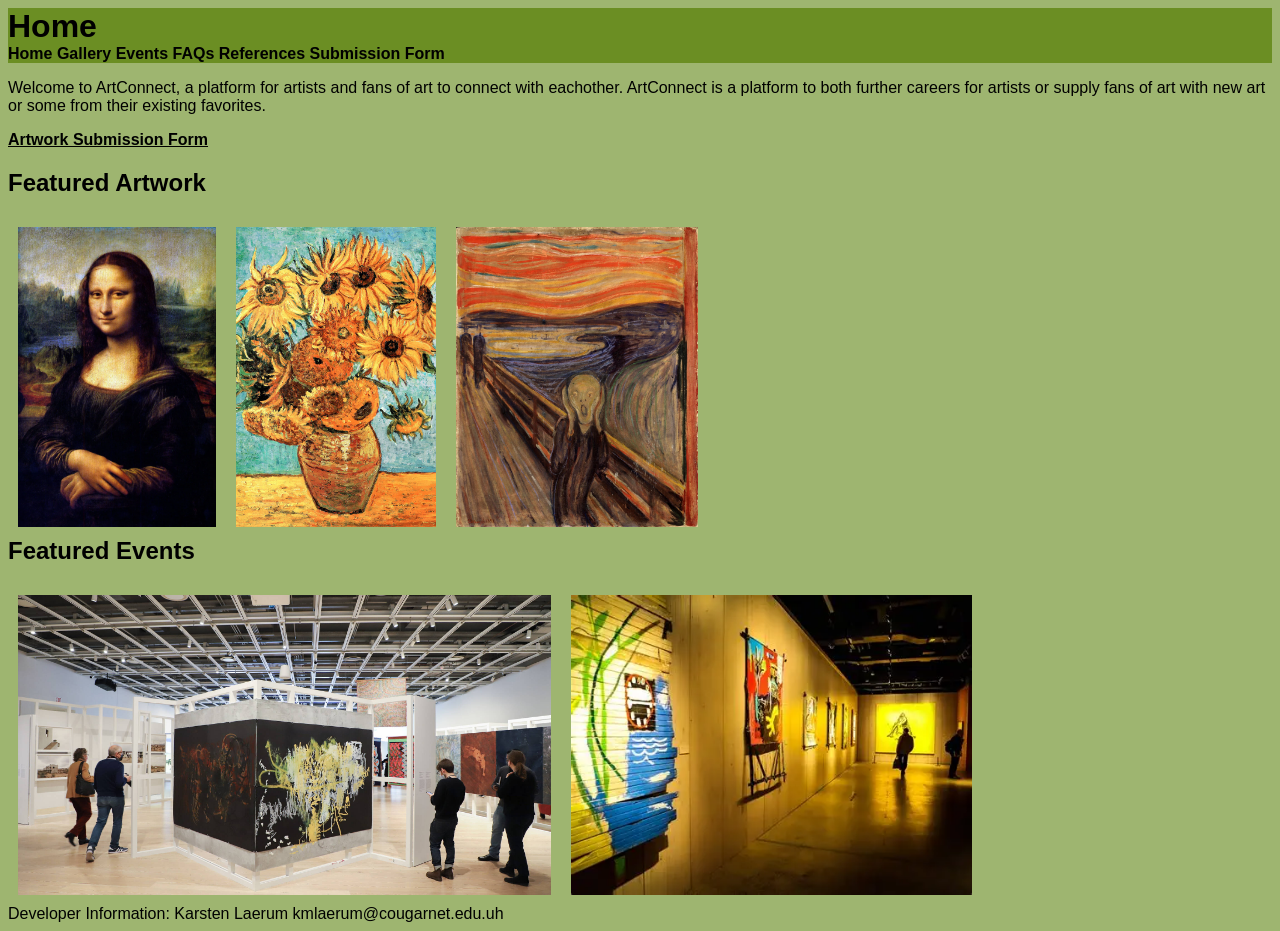
<file: frontend/index.html>
<!DOCTYPE html>
<html lang="en">
<head>
    <meta charset="UTF-8">
    <title> ArtConnect</title>
    <link rel="stylesheet" href="style.css" />
</head>
<body>
    <header>
<h1>Home</h1>
<nav>
    <a href="index.html">Home</a>
    <a href="pages/gallery.html">Gallery</a>
    <a href="pages/events.html">Events</a>
    <a href="pages/faqs.html">FAQs</a>
    <a href="pages/references.html">References</a>
    <a href="pages/submissionForm.html">Submission Form</a>
</nav>
<main>
</header>
<p>
    Welcome to ArtConnect, a platform for artists and fans of art to connect with eachother. 
    ArtConnect is a platform to both further careers for artists or supply fans of art with new art or some from their existing favorites.
 </p>
<a href="pages/submissionForm.html" class="submission">Artwork Submission Form </a>
<h2>Featured Artwork</h2>
<p>
<img src="images/Mona-Lisa.webp" class="responsive">
<img src="images/sunflower.jpg" class="responsive">
<img src="images/the-scream.jpg" class="responsive">
</p>
<h2>Featured Events</h2>
<img src="images/event1.jpg" class="responsive">
<img src="images/event2.webp" class="responsive">
</main>
<footer>Developer Information: Karsten Laerum
    kmlaerum@cougarnet.edu.uh
</footer>
</body>
</html>
</file>
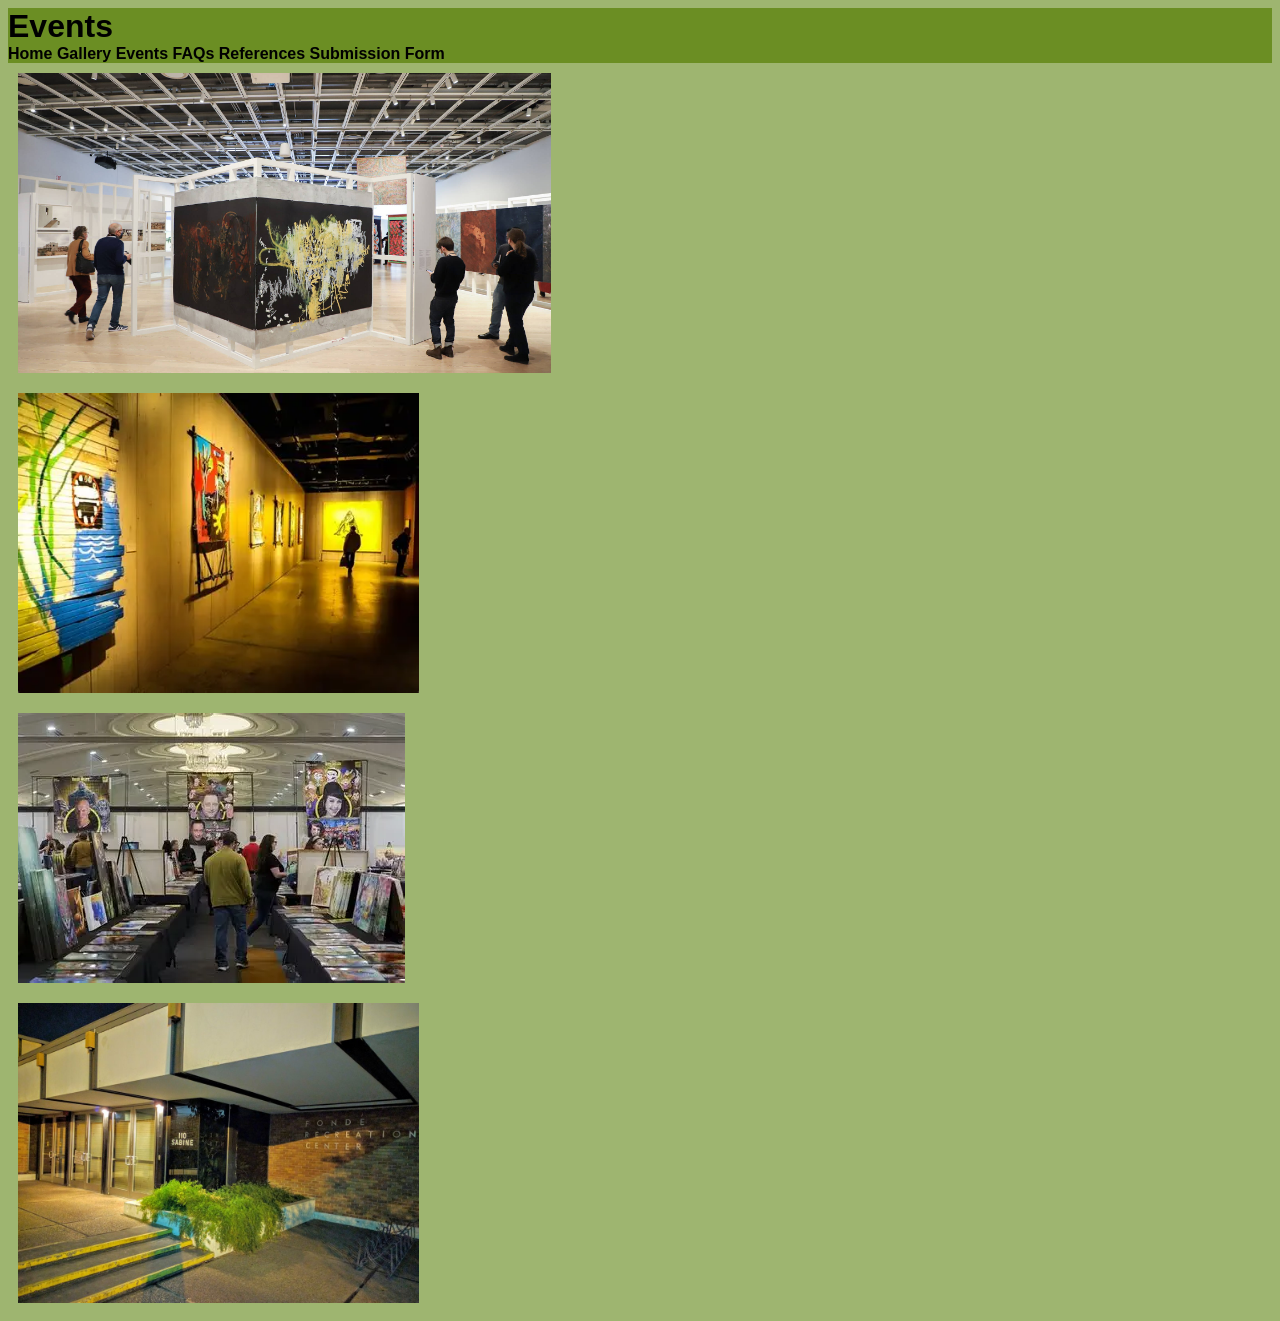
<file: frontend/pages/events.html>
<!DOCTYPE html>
<html lang="en">
<head>
    <meta charset="UTF-8">
    <title> ArtConnect</title>
    <link rel="stylesheet" href="../style.css" />
    <script src="../events.js"></script>
</head>
<body>
    <header>
<h1>Events</h1>
<nav>
    <a href="../index.html">Home</a>
    <a href="gallery.html">Gallery</a>
    <a href="events.html">Events</a>
    <a href="faqs.html">FAQs</a>
    <a href="references.html">References</a>
    <a href="submissionForm.html">Submission Form</a>
</nav>
<main>
    <figure class="events">
        <img src="../images/event1.jpg" >
        <figcaption>Art Exhibition for NYU art majors<br>7/26/26 2:00 PM - 5:00PM<br>18 Cooper Square New York, NY 10003</figcaption>
    </figure>
    <figure class="events">
        <img src="../images/event2.webp" >
        <figcaption>Art Estate Sale<br>8/20/26 5:30 PM - 9:30 PM<br>1919 Smith St,Houston TX 77002<br>A recent estate decided to sell their purchased art in an auction.</figcaption>
    </figure>
    <figure class="events">
        <img src="../images/event4.webp">
        <figcaption>Local Art Expo Katy<br>9/02/26 10:00 AM - 3:00 PM<br>2620 Commercial Center Blvd, Katy, TX 77494<br>Come down to see some of Katy's most promising artists</figcaption>
    </figure>
    <figure class="events">
        <img src="../images/event3.jpg" >
        <figcaption>Impressionist painting class<br>9/13/26 2:00 PM - 4:00 PM<br>110 Sabine St, Houston TX 77002<br> </figcaption>
    </figure>
    </div>
</main>
</body>
</html>
</file>
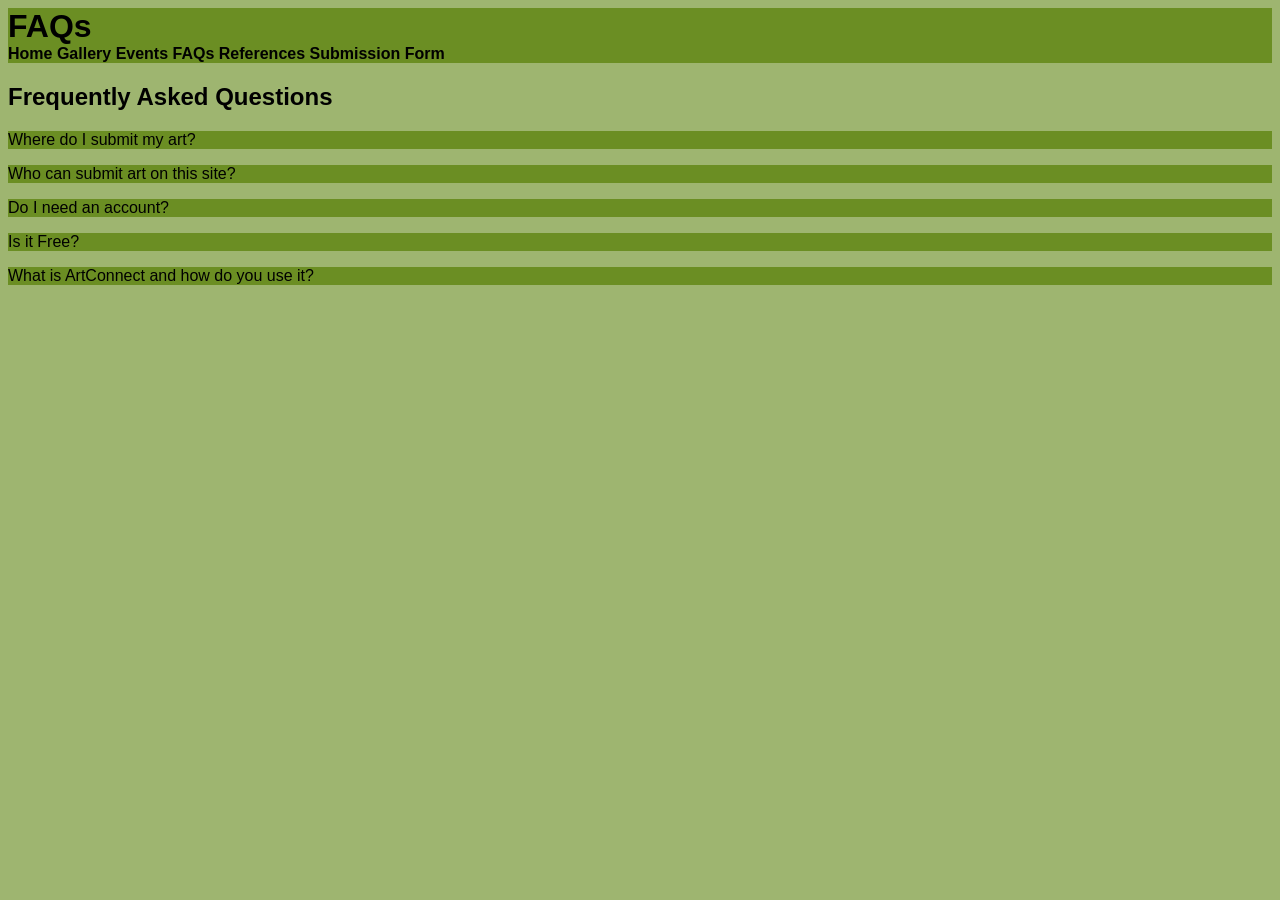
<file: frontend/pages/faqs.html>
<!DOCTYPE html>
<html lang="en">
<head>
    <meta charset="UTF-8">
    <title> ArtConnect</title>
    <link rel="stylesheet" href="../style.css" />
    <script src="../faqs.js"></script>
</head>
<body>
    <header>
<h1>FAQs</h1>
<nav>
    <a href="../index.html">Home</a>
    <a href="gallery.html">Gallery</a>
    <a href="events.html">Events</a>
    <a href="faqs.html">FAQs</a>
    <a href="references.html">References</a>
    <a href="submissionForm.html">Submission Form</a>
</nav>
<main>
    <h2>Frequently Asked Questions</h2>
    <p class="reveal-text">
    Where do I submit my art?<br>
    <span class="more-text">
        First navigate to the Home page and click on the hyperlinked text that reads: Artist Submission Form. After clicking the link there will be a form that will can be submitted to be reviewed and added to the site.
    </span>
    </p>
    <p class="reveal-text">
    Who can submit art on this site?<br>
    <span class="more-text">
       Any artist who wishes to use the platform to share their artwork.
    </span>
    </p>
    <p class="reveal-text">
    Do I need an account?<br>
    <span class="more-text">
        There are no accounts that need to be made to view the website. Submitting art will require an email.
    </span>
</p>
<p class="reveal-text">
    Is it Free?
    <span class="more-text">
        ArtConnect is completely free to use.<br>
    </span>
</p>
<p class="reveal-text">
    What is ArtConnect and how do you use it?<br>
    <span class="more-text">
        ArtConnect is a site to both view and share art and art related events. To view artwork click on the Gallery page and to view art events click on the Events page.
    </span>
</p>
</main>
</body>
</html>
</file>
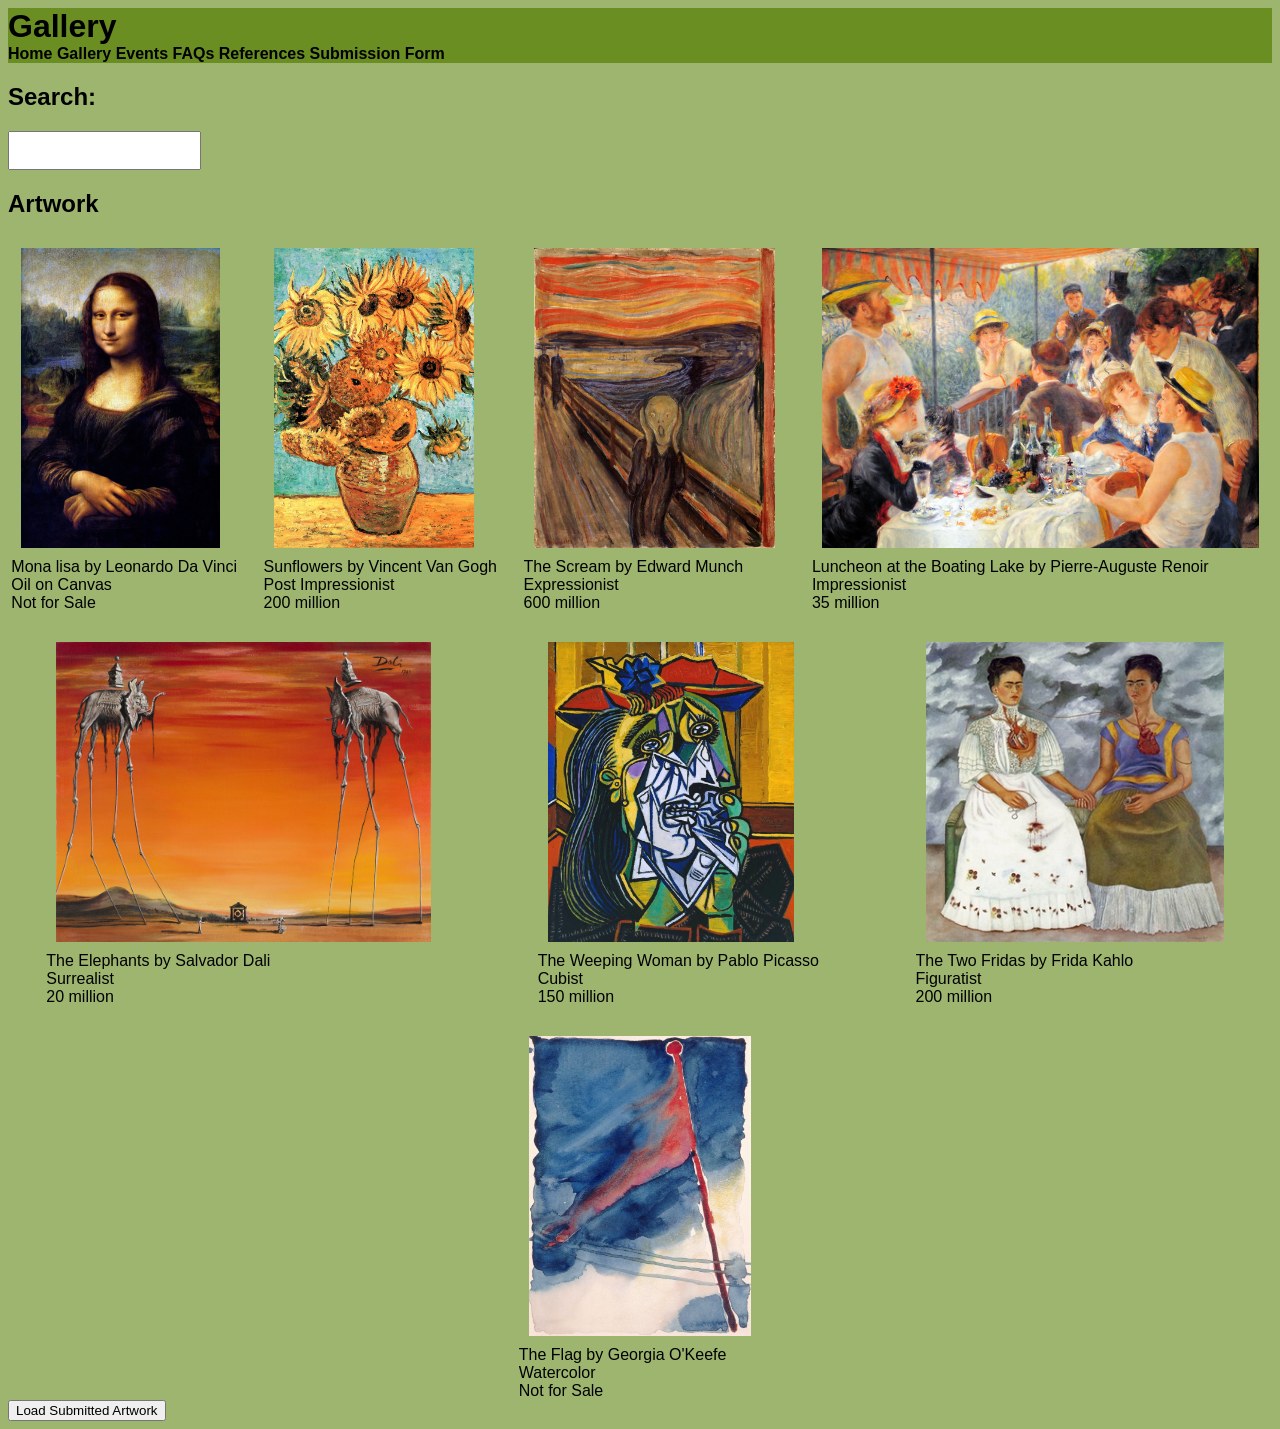
<file: frontend/pages/gallery.html>
<!DOCTYPE html>
<html lang="en">
<head>
    <meta charset="UTF-8">
    <title> ArtConnect</title>
    <link rel="stylesheet" href="../style.css" />
    <script src="../gallery.js"></script>
</head>
<body>
    <header>
<h1>Gallery</h1>
<nav>
    <a href="../index.html">Home</a>
    <a href="gallery.html">Gallery</a>
    <a href="events.html">Events</a>
    <a href="faqs.html">FAQs</a>
    <a href="references.html">References</a>
    <a href="submissionForm.html">Submission Form</a>
</nav>
<main>
    <h2>Search: </h2>
    <input type="text" id="search">
    <h2>Artwork</h2>
    <div class="gallery">
    <figure >
    <img src="../images/Mona-Lisa.webp" class="responsiv" >
    <figcaption>Mona lisa by Leonardo Da Vinci<br>Oil on Canvas<br> Not for Sale
    </figcaption>
    </figure>
    <figure>
    <img src="../images/sunflower.jpg" class="responsiv" >
        <figcaption>Sunflowers by Vincent Van Gogh<br>Post Impressionist<br> 200 million

    </figcaption>
    </figure>
    <figure>
    <img src="../images/the-scream.jpg"  class="responsiv" >
        <figcaption>The Scream by Edward Munch<br>Expressionist<br> 600 million
    </figcaption>
    </figure>
    <figure >
        <img src="../images/Luncheon.jpg" class="responsiv" >
        <figcaption>Luncheon at the Boating Lake by Pierre-Auguste Renoir<br>Impressionist<br>35 million</figcaption>
    </figure>
    <figure >
        <img src="../images/The Elephants.jpg" class="responsiv" >
        <figcaption>The Elephants by Salvador Dali<br>Surrealist<br>20 million</figcaption>
    </figure>
    <figure >
        <img src="../images/The Weeping Woman.jpg"  class="responsiv" >
        <figcaption>The Weeping Woman by Pablo Picasso<br>Cubist<br>150 million</figcaption>
    </figure>
    <figure >
        <img src="../images/The_Two_Fridas.jpg" class="responsiv" >
        <figcaption>The Two Fridas by Frida Kahlo<br>Figuratist<br>200 million</figcaption>
    </figure>
    <figure >
        <img src="../images/the flag.jpg" class="responsiv" >
        <figcaption>The Flag by Georgia O'Keefe<br>Watercolor<br>Not for Sale</figcaption>
    </figure>
    </div>
    <button id="loadButton">
            Load Submitted Artwork
    </button>
    <div id="artworkContainer"></div>
</main>
</body>
</html>
</file>
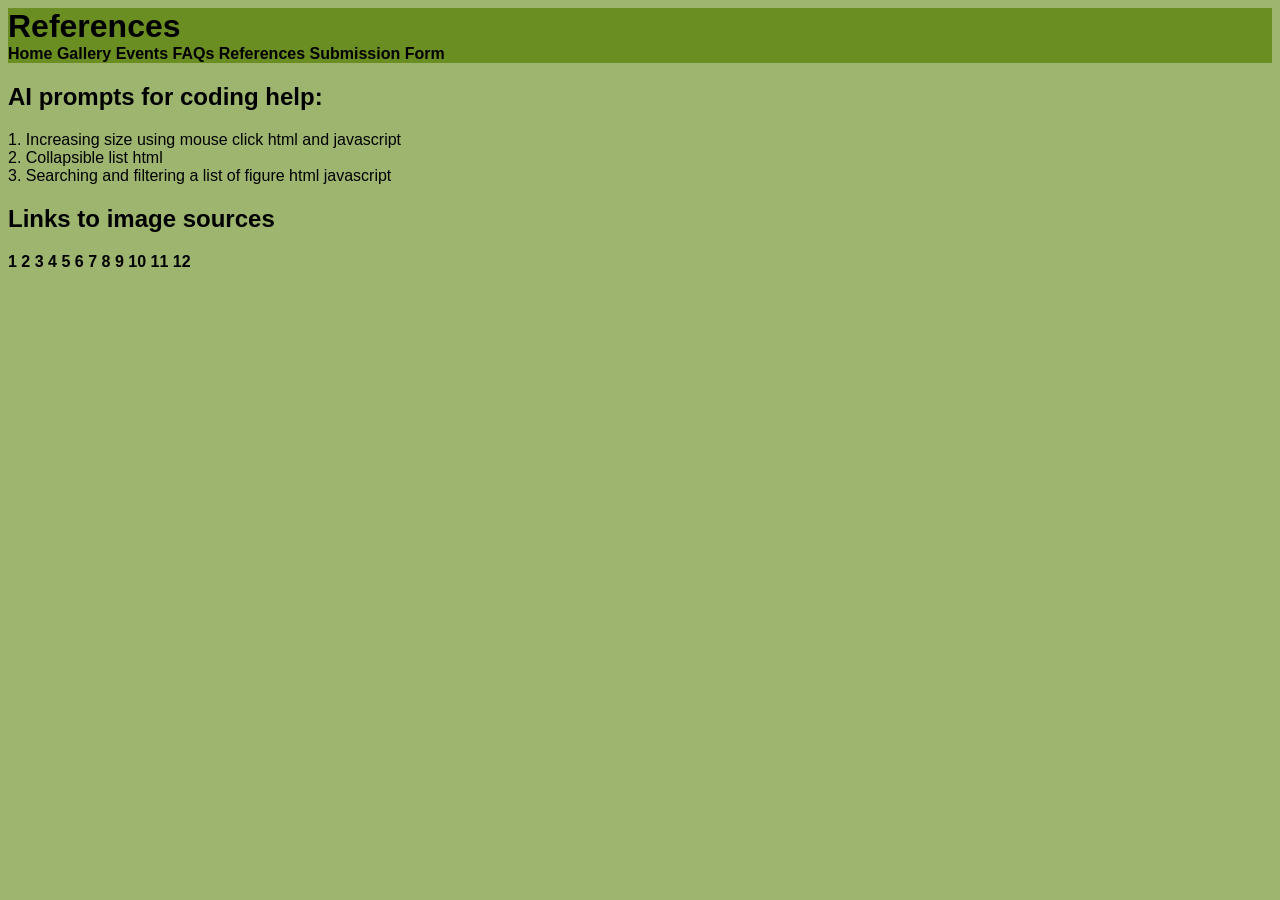
<file: frontend/pages/references.html>
<!DOCTYPE html>
<html lang="en">
<head>
    <meta charset="UTF-8">
    <title> ArtConnect</title>
    <link rel="stylesheet" href="../style.css" />
</head>
<body>
    <header>
<h1>References</h1>
<nav>
    <a href="../index.html">Home</a>
    <a href="gallery.html">Gallery</a>
    <a href="events.html">Events</a>
    <a href="faqs.html">FAQs</a>
    <a href="references.html">References</a>
    <a href="submissionForm.html">Submission Form</a>
</nav>
<main>
<h2>
    AI prompts for coding help:
</h2>    
<p>
    1. Increasing size using mouse click html and javascript<br>
    2. Collapsible list html<br>
    3. Searching and filtering a list of figure html javascript<br>
</p>
<h2>Links to image sources</h2>
<a href="https://cdn.britannica.com/87/2087-050-8B2A01CD/Mona-Lisa-oil-wood-panel-Leonardo-da.jpg">1</a>
<a href="https://i.ebayimg.com/images/g/8D4AAOSwjDlnjJ6l/s-l1200.jpg">2</a>
<a href="https://uploads1.wikiart.org/images/edvard-munch/the-scream-1893(2).jpg">3</a>
<a href="https://media.timeout.com/images/105878226/1920/1080/image.jpg">4</a>
<a href="https://media.timeout.com/images/105881237/1920/1440/image.jpg">5</a>
<a href="https://th.bing.com/th/id/R.7a4c6f6d79997254415120e5f3a9f5a9?rik=cRp8wnrVuLOpLQ&riu=http%3a%2f%2ftotallyhistory.com%2fwp-content%2fuploads%2f2012%2f12%2fpablo-picasso-weeping-woman.jpg&ehk=e7%2fPP5VR8mvV2nc7oFwglAZ6AkBzLOI2pTJ76Wme5EQ%3d&risl=&pid=ImgRaw&r=0">6</a>
<a href="https://s3-media0.fl.yelpcdn.com/bphoto/M42EP8hTqQjKgCdkw9jDxg/o.jpg">7</a>
<a href="https://arthur.io/img/art/jpg/00017344ac8f6afa5/georgia-okeeffe/the-flag/large/georgia-okeeffe--the-flag.jpg">8</a>
<a href="https://www.singulart.com/blog/wp-content/uploads/2023/12/Salvador-Dali-Museum-St.-Petersburg-Florida.jpg">9</a>
<a href="https://tse2.mm.bing.net/th/id/OIP.dkj1iulFyU60RNlPnxSN8wHaFF?r=0&rs=1&pid=ImgDetMain&o=7&rm=3">10</a>
<a href="https://upload.wikimedia.org/wikipedia/en/f/f9/The_Two_Fridas.jpg">11</a>
<a href="https://tse3.mm.bing.net/th/id/OIP.-SRz0a8BKHWT_2c1UPOPgwHaE8?r=0&rs=1&pid=ImgDetMain&o=7&rm=3">12</a>
</main>
</body>
</html>
</file>
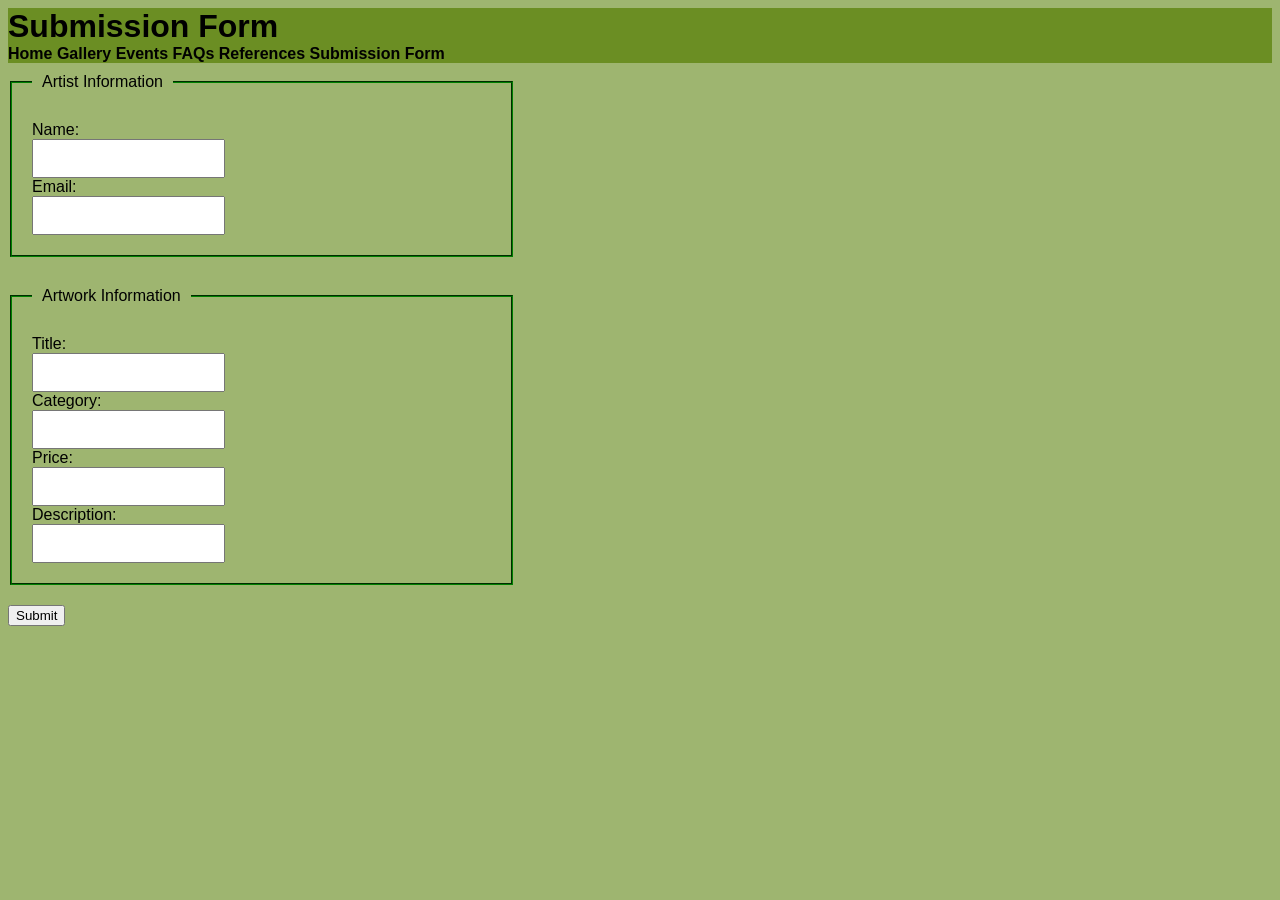
<file: frontend/pages/submissionForm.html>
<!DOCTYPE html>
<html lang="en">
<head>
    <meta charset="UTF-8">
    <title> ArtConnect</title>
    <link rel="stylesheet" href="../style.css" />
    <script src="../submission.js"></script>
</head>
<body>
    <header>
<h1>Submission Form</h1>
<nav>
    <a href="../index.html">Home</a>
    <a href="gallery.html">Gallery</a>
    <a href="events.html">Events</a>
    <a href="faqs.html">FAQs</a>
    <a href="references.html">References</a>
    <a href="submissionForm.html">Submission Form</a>
</nav>
<main>
    <form action="#" method="get" id="submission">
        <fieldset>
            <legend>
                Artist Information
            </legend>
            <label for="fullname">Name: </label>
            <input type="text" name="fullname" id="fullname" >
            <label for="emailaddress">Email: </label>
            <input type="email" name="emailaddress" id="emailaddress" >
        </fieldset>
        <fieldset>
            <legend>Artwork Information</legend>
            <label for="title">Title: </label>
            <input type="text" name="artTitle" id="artTitle" >
            <label for="category">Category: </label>
            <input type="text" name="category" id="category" >
            <label for="price">Price: </label>
            <input type="text" name="price" id="price" >
            <label for="description">Description: </label>
            <input type="text" name="description" id="description" >
        </fieldset>
        <button type="submit" id="submitbutton">Submit</button>
    </form>
    <p id="message"></p>
</main>
</body>
</html>
</file>
<file: frontend/style.css>
body{
    background-color: rgba(106, 142, 35, 0.648);
    font-family: 'Franklin Gothic Medium', 'Arial Narrow', Arial, sans-serif;
}
header{
    color: black;
    font-family: 'Franklin Gothic Medium', 'Arial Narrow', Arial, sans-serif;
}
figcaption{
    font-family: 'Franklin Gothic Medium', 'Arial Narrow', Arial, sans-serif;
    color: black;
    position:relative;
}
h1{
    background-color: olivedrab;
    margin-top: 0;
    margin-bottom: 0;
    font-family: 'Franklin Gothic Medium', 'Arial Narrow', Arial, sans-serif;
}
h2{color: black;
font-family: 'Franklin Gothic Medium', 'Arial Narrow', Arial, sans-serif;
clear: both;}
nav{
    background-color: olivedrab;
    margin-top: 0;
    margin-bottom: 0;
    font-family: 'Franklin Gothic Medium', 'Arial Narrow', Arial, sans-serif;
}
a{
    color: black;
    font-weight: bold;
    text-decoration: none;
    font-family: 'Franklin Gothic Medium', 'Arial Narrow', Arial, sans-serif;
}
details{
    color: black;
    font-family: 'Franklin Gothic Medium', 'Arial Narrow', Arial, sans-serif;
    font-size: larger;
}
summary{color: black;
    background-color: olivedrab;
    margin-bottom: 5px;
}
p{
    color: black;
    font-family: 'Franklin Gothic Medium', 'Arial Narrow', Arial, sans-serif;
}
form{
    max-width:fit-content;
}
legend{
    color: black;
    padding: 10px;
    margin-right: 300px;
}
label{display:block;}
fieldset{
    color: black;
    padding: 20px;
    margin-bottom: 20px;
    align-items: center;
    border-color: green;
}
input[type="text"],input[type="email"]{
    color: black;
    padding: 10px;

}
a.submission{
    color:black;
    text-decoration: underline;
}
img.responsive{
    max-width: 100%; 
    max-height: 300px; 
    display: block; 
    margin: auto; 
    float: left;
}
figure img {
    max-width: 100%; 
    max-height: 300px; 
    display: block; 
    object-fit: contain;
    
}
img{
    padding: 10px;
    position: relative;
    height: auto;
    object-fit: contain;
}
.gallery {
        display: flex;
        flex-wrap: wrap;
        gap: 20px;
        align-items: center;
    }
footer{clear: both;}
figure {
    display: block;
    align-items: center;
    overflow:auto;
    align-content: center;
    transition: transform 0.3s ease;
    cursor: pointer;
    height: auto;
    margin: 0 auto;
}
.hidden-text {
        display: none;
        margin-top: 15px;
        font-size: 16px;
        color: #333;
    }
.visible {
        display: block;
    }
.events figcaption{
    display: none;
}
figure.show-caption figcaption {
        display: block; /* Show when figure has class */
    }
.more-text {
        display: none;
    }
.reveal-text
{
    background-color: olivedrab;
    margin-bottom: 5px;
}
</file>
